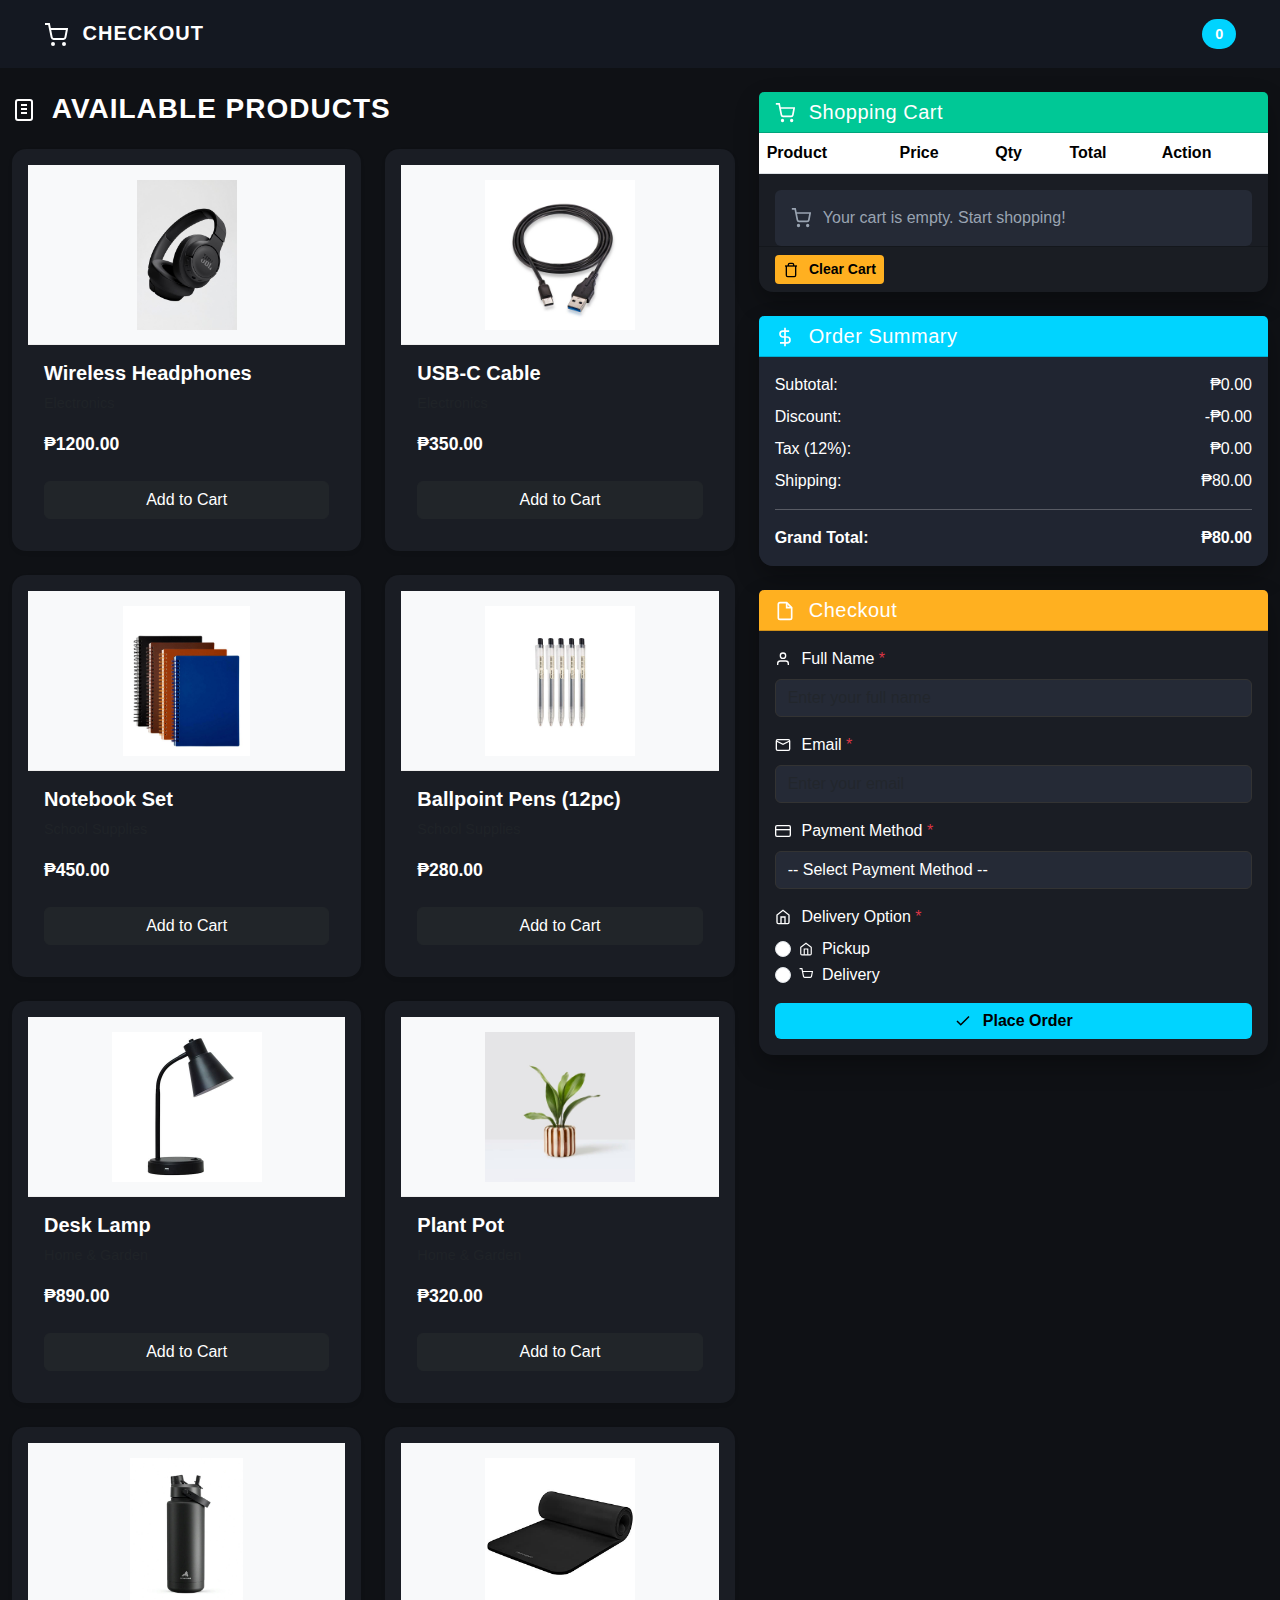
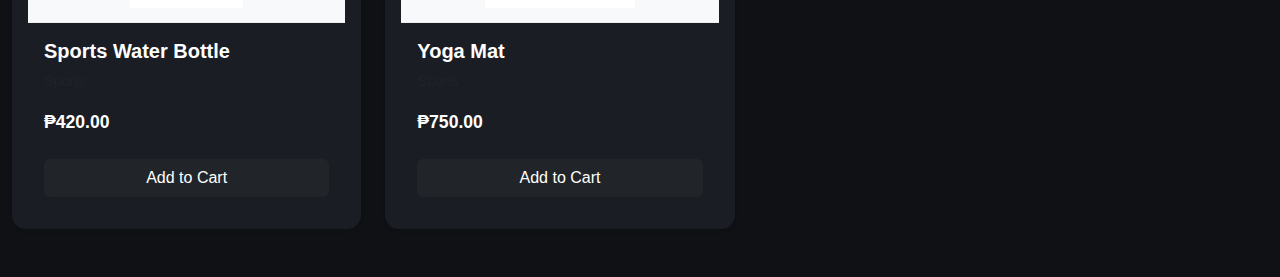
<file: index.html>
<!DOCTYPE html>
<html lang="en">
<head>
    <meta charset="UTF-8">
    <meta name="viewport" content="width=device-width, initial-scale=1.0">
    <title>Mini Checkout System</title>
    <link href="https://cdn.jsdelivr.net/npm/bootstrap@5.3.0/dist/css/bootstrap.min.css" rel="stylesheet">
    <!-- Custom CSS -->
    <link rel="stylesheet" href="style.css">
</head>
<body>
    <!-- Navbar -->
    <nav class="navbar navbar-dark sticky-top">
        <div class="container-fluid">
            <a href="landing.html" class="navbar-brand mb-0 h1">
                <svg width="24" height="24" viewBox="0 0 24 24" fill="none" stroke="currentColor" stroke-width="2" style="display: inline-block; margin-right: 0.5rem;">
                    <circle cx="9" cy="21" r="1"></circle>
                    <circle cx="20" cy="21" r="1"></circle>
                    <path d="M1 1h4l2.68 13.39a2 2 0 0 0 2 1.61h9.72a2 2 0 0 0 2-1.61L23 6H6"></path>
                </svg>
                CHECKOUT
            </a>
            <span class="badge" id="cartBadge">0</span>
        </div>
    </nav>

    <!-- Main Container -->
    <div class="container-fluid mt-4">
        <div class="row">
            <!-- Left Column: Products -->
            <div class="col-lg-7 mb-4">
                <h3 class="mb-4" style="font-weight: 800; letter-spacing: 1px;">
                    <svg width="24" height="24" viewBox="0 0 24 24" fill="none" stroke="currentColor" stroke-width="2" style="display: inline-block; margin-right: 0.5rem; vertical-align: middle;">
                        <path d="M6 2h12a2 2 0 0 1 2 2v16a2 2 0 0 1-2 2H6a2 2 0 0 1-2-2V4a2 2 0 0 1 2-2z"></path>
                        <path d="M9 7h6M9 11h6M9 15h6"></path>
                    </svg>
                    AVAILABLE PRODUCTS
                </h3>
                <div class="row" id="productList">
                    <!-- Products will be rendered here by JavaScript -->
                </div>
            </div>

            <!-- Right Column: Cart & Checkout -->
            <div class="col-lg-5">
                <!-- Cart Section -->
                <div class="card mb-4">
                    <div class="card-header bg-success">
                        <h5 class="mb-0">
                            <svg width="20" height="20" viewBox="0 0 24 24" fill="none" stroke="currentColor" stroke-width="2" style="display: inline-block; margin-right: 0.5rem; vertical-align: middle;">
                                <circle cx="9" cy="21" r="1"></circle>
                                <circle cx="20" cy="21" r="1"></circle>
                                <path d="M1 1h4l2.68 13.39a2 2 0 0 0 2 1.61h9.72a2 2 0 0 0 2-1.61L23 6H6"></path>
                            </svg>
                            Shopping Cart
                        </h5>
                    </div>
                    <div class="card-body p-0">
                        <div class="table-responsive">
                            <table class="table table-hover mb-0">
                                <thead>
                                    <tr>
                                        <th>Product</th>
                                        <th>Price</th>
                                        <th>Qty</th>
                                        <th>Total</th>
                                        <th>Action</th>
                                    </tr>
                                </thead>
                                <tbody id="cartTableBody">
                                    <!-- Cart items will be rendered here by JavaScript -->
                                </tbody>
                            </table>
                        </div>
                        <div id="emptyCartMessage" class="alert alert-info mb-0" style="display: none; margin: 1rem;">
                            <svg width="20" height="20" viewBox="0 0 24 24" fill="none" stroke="currentColor" stroke-width="2" style="display: inline-block; margin-right: 0.5rem; vertical-align: middle;">
                                <circle cx="9" cy="21" r="1"></circle>
                                <circle cx="20" cy="21" r="1"></circle>
                                <path d="M1 1h4l2.68 13.39a2 2 0 0 0 2 1.61h9.72a2 2 0 0 0 2-1.61L23 6H6"></path>
                            </svg>
                            <span>Your cart is empty. Start shopping!</span>
                        </div>
                    </div>
                    <div class="card-footer d-flex gap-2">
                        <button class="btn btn-sm btn-warning" id="clearCartBtn">
                            <svg width="16" height="16" viewBox="0 0 24 24" fill="none" stroke="currentColor" stroke-width="2" style="display: inline-block; margin-right: 0.4rem; vertical-align: middle;">
                                <polyline points="3 6 5 6 21 6"></polyline>
                                <path d="M19 6v14a2 2 0 0 1-2 2H7a2 2 0 0 1-2-2V6m3 0V4a2 2 0 0 1 2-2h4a2 2 0 0 1 2 2v2"></path>
                            </svg>
                            Clear Cart
                        </button>
                    </div>
                </div>

                <!-- Summary Card -->
                <div class="card mb-4">
                    <div class="card-header bg-info">
                        <h5 class="mb-0">
                            <svg width="20" height="20" viewBox="0 0 24 24" fill="none" stroke="currentColor" stroke-width="2" style="display: inline-block; margin-right: 0.5rem; vertical-align: middle;">
                                <path d="M12 1v22M17 5H9.5a3.5 3.5 0 0 0 0 7h5a3.5 3.5 0 0 1 0 7H6"></path>
                            </svg>
                            Order Summary
                        </h5>
                    </div>
                    <div class="card-body" id="summary" style="background-color: var(--bg-hover );">
                        <div class="d-flex justify-content-between mb-2">
                            <span>Subtotal:</span>
                            <span id="subtotal">₱0.00</span>
                        </div>
                        <div class="d-flex justify-content-between mb-2">
                            <span>Discount:</span>
                            <span id="discount">₱0.00</span>
                        </div>
                        <div class="d-flex justify-content-between mb-2">
                            <span>Tax (12%):</span>
                            <span id="tax">₱0.00</span>
                        </div>
                        <div class="d-flex justify-content-between mb-2">
                            <span>Shipping:</span>
                            <span id="shipping">₱0.00</span>
                        </div>
                        <hr>
                        <div class="d-flex justify-content-between">
                            <strong>Grand Total:</strong>
                            <strong id="grandTotal">₱0.00</strong>
                        </div>
                    </div>
                </div>

                <!-- Checkout Form -->
                <div class="card">
                    <div class="card-header bg-warning">
                        <h5 class="mb-0">
                            <svg width="20" height="20" viewBox="0 0 24 24" fill="none" stroke="currentColor" stroke-width="2" style="display: inline-block; margin-right: 0.5rem; vertical-align: middle;">
                                <path d="M14 2H6a2 2 0 0 0-2 2v16a2 2 0 0 0 2 2h12a2 2 0 0 0 2-2V8z"></path>
                                <polyline points="14 2 14 8 20 8"></polyline>
                            </svg>
                            Checkout
                        </h5>
                    </div>
                    <div class="card-body">
                        <form id="checkoutForm" novalidate>
                            <!-- Full Name -->
                            <div class="mb-3">
                                <label for="fullName" class="form-label">
                                    <svg width="16" height="16" viewBox="0 0 24 24" fill="none" stroke="currentColor" stroke-width="2" style="display: inline-block; margin-right: 0.4rem; vertical-align: middle;">
                                        <path d="M20 21v-2a4 4 0 0 0-4-4H8a4 4 0 0 0-4 4v2"></path>
                                        <circle cx="12" cy="7" r="4"></circle>
                                    </svg>
                                    Full Name <span class="text-danger">*</span>
                                </label>
                                <input type="text" class="form-control" id="fullName" placeholder="Enter your full name" required>
                                <div class="invalid-feedback">Full name is required.</div>
                            </div>

                            <!-- Email -->
                            <div class="mb-3">
                                <label for="email" class="form-label">
                                    <svg width="16" height="16" viewBox="0 0 24 24" fill="none" stroke="currentColor" stroke-width="2" style="display: inline-block; margin-right: 0.4rem; vertical-align: middle;">
                                        <rect x="2" y="4" width="20" height="16" rx="2"></rect>
                                        <path d="M22 6l-10 5L2 6"></path>
                                    </svg>
                                    Email <span class="text-danger">*</span>
                                </label>
                                <input type="email" class="form-control" id="email" placeholder="Enter your email" required>
                                <div class="invalid-feedback">Please provide a valid email address.</div>
                            </div>

                            <!-- Payment Method -->
                            <div class="mb-3">
                                <label for="paymentMethod" class="form-label">
                                    <svg width="16" height="16" viewBox="0 0 24 24" fill="none" stroke="currentColor" stroke-width="2" style="display: inline-block; margin-right: 0.4rem; vertical-align: middle;">
                                        <rect x="1" y="4" width="22" height="16" rx="2" ry="2"></rect>
                                        <line x1="1" y1="10" x2="23" y2="10"></line>
                                    </svg>
                                    Payment Method <span class="text-danger">*</span>
                                </label>
                                <select class="form-select" id="paymentMethod" required>
                                    <option value="">-- Select Payment Method --</option>
                                    <option value="Cash">Cash</option>
                                    <option value="GCash">GCash</option>
                                    <option value="Card">Credit Card</option>
                                </select>
                                <div class="invalid-feedback">Payment method is required.</div>
                            </div>

                            <!-- Delivery Option -->
                            <div class="mb-3">
                                <label class="form-label">
                                    <svg width="16" height="16" viewBox="0 0 24 24" fill="none" stroke="currentColor" stroke-width="2" style="display: inline-block; margin-right: 0.4rem; vertical-align: middle;">
                                        <path d="M3 9l9-7 9 7v11a2 2 0 0 1-2 2H5a2 2 0 0 1-2-2z"></path>
                                        <polyline points="9 22 9 12 15 12 15 22"></polyline>
                                    </svg>
                                    Delivery Option <span class="text-danger">*</span>
                                </label>
                                <div class="form-check">
                                    <input class="form-check-input" type="radio" name="deliveryOption" id="pickupOption" value="Pickup" required>
                                    <label class="form-check-label" for="pickupOption">
                                        <svg width="14" height="14" viewBox="0 0 24 24" fill="none" stroke="currentColor" stroke-width="2" style="display: inline-block; margin-right: 0.3rem; vertical-align: middle;">
                                            <path d="M3 9l9-7 9 7v11a2 2 0 0 1-2 2H5a2 2 0 0 1-2-2z"></path>
                                            <polyline points="9 22 9 12 15 12 15 22"></polyline>
                                        </svg>
                                        Pickup
                                    </label>
                                </div>
                                <div class="form-check">
                                    <input class="form-check-input" type="radio" name="deliveryOption" id="deliveryOption" value="Delivery" required>
                                    <label class="form-check-label" for="deliveryOption">
                                        <svg width="14" height="14" viewBox="0 0 24 24" fill="none" stroke="currentColor" stroke-width="2" style="display: inline-block; margin-right: 0.3rem; vertical-align: middle;">
                                            <path d="M1 1h4l2.68 13.39a2 2 0 0 0 2 1.61h9.72a2 2 0 0 0 2-1.61L23 6H6"></path>
                                        </svg>
                                        Delivery
                                    </label>
                                </div>
                            </div>

                            <!-- Address (Conditional) -->
                            <div id="addressContainer" style="display: none;">
                                <div class="mb-3">
                                    <label for="address" class="form-label">
                                        <svg width="16" height="16" viewBox="0 0 24 24" fill="none" stroke="currentColor" stroke-width="2" style="display: inline-block; margin-right: 0.4rem; vertical-align: middle;">
                                            <path d="M21 10c0 7-9 13-9 13s-9-6-9-13a9 9 0 0 1 18 0z"></path>
                                            <circle cx="12" cy="10" r="3"></circle>
                                        </svg>
                                        Delivery Address <span class="text-danger">*</span>
                                    </label>
                                    <textarea class="form-control" id="address" placeholder="Enter your delivery address" rows="3"></textarea>
                                    <div class="invalid-feedback">Delivery address is required.</div>
                                </div>
                            </div>

                            <!-- Submit Button -->
                            <button type="submit" class="btn btn-primary w-100">
                                <svg width="18" height="18" viewBox="0 0 24 24" fill="none" stroke="currentColor" stroke-width="2" style="display: inline-block; margin-right: 0.4rem; vertical-align: middle;">
                                    <polyline points="20 6 9 17 4 12"></polyline>
                                </svg>
                                Place Order
                            </button>
                        </form>
                    </div>
                </div>
            </div>
        </div>
    </div>

    <!-- Receipt Modal -->
    <div class="modal fade" id="receiptModal" tabindex="-1" aria-labelledby="receiptModalLabel" aria-hidden="true">
        <div class="modal-dialog modal-lg">
            <div class="modal-content">
                <div class="modal-header bg-success">
                    <h5 class="modal-title" id="receiptModalLabel">
                        <svg width="20" height="20" viewBox="0 0 24 24" fill="none" stroke="currentColor" stroke-width="2" style="display: inline-block; margin-right: 0.5rem; vertical-align: middle;">
                            <polyline points="20 6 9 17 4 12"></polyline>
                        </svg>
                        Order Confirmation
                    </h5>
                    <button type="button" class="btn-close" data-bs-dismiss="modal" aria-label="Close"></button>
                </div>
                <div class="modal-body" id="receiptContent">
                    <!-- Receipt will be rendered here by JavaScript -->
                </div>
                <div class="modal-footer">
                    <button type="button" class="btn btn-secondary" data-bs-dismiss="modal">Close</button>
                    <button type="button" class="btn btn-primary" id="printReceiptBtn">
                        <svg width="16" height="16" viewBox="0 0 24 24" fill="none" stroke="currentColor" stroke-width="2" style="display: inline-block; margin-right: 0.4rem; vertical-align: middle;">
                            <polyline points="6 9 6 2 18 2 18 9"></polyline>
                            <path d="M6 18H4a2 2 0 0 1-2-2v-5a2 2 0 0 1 2-2h16a2 2 0 0 1 2 2v5a2 2 0 0 1-2 2h-2"></path>
                        </svg>
                        Print Receipt
                    </button>
                </div>
            </div>
        </div>
    </div>

    <script src="https://cdn.jsdelivr.net/npm/bootstrap@5.3.0/dist/js/bootstrap.bundle.min.js"></script>
    <script src="script.js"></script>
</body>
</html>
</file>
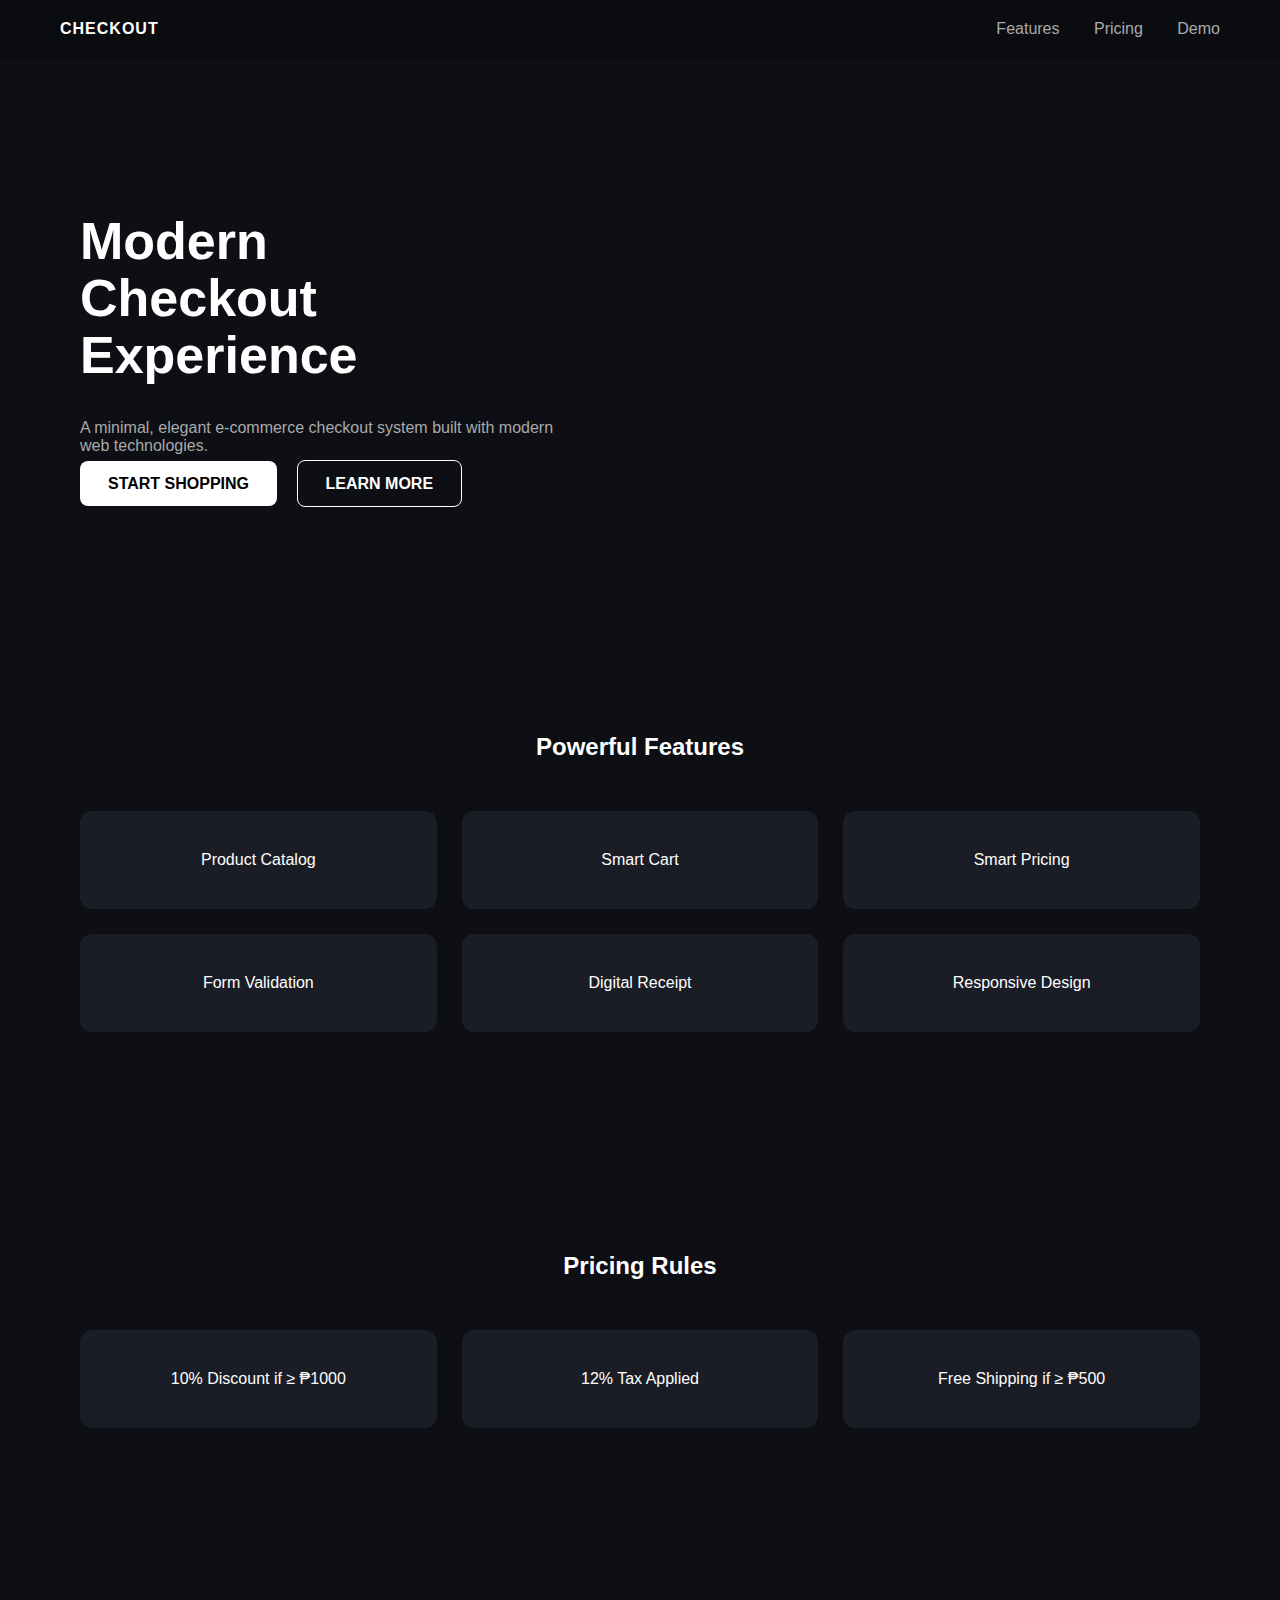
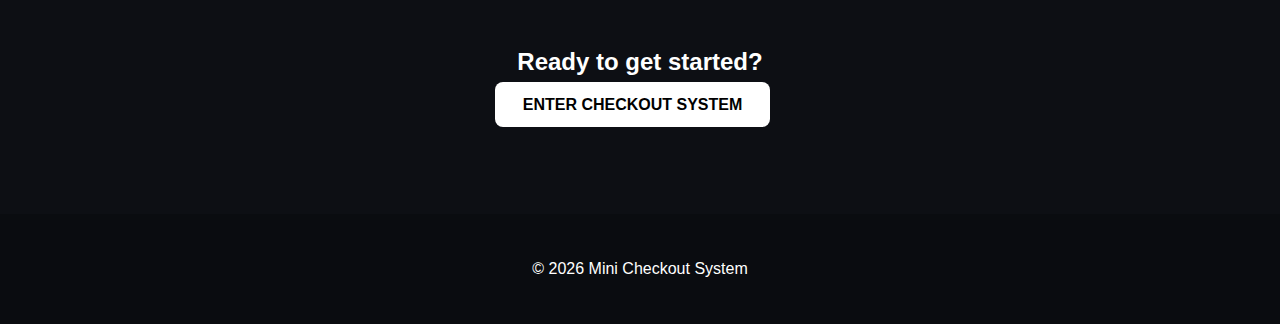
<file: landing.html>
<!DOCTYPE html>
<html lang="en">
<head>
  <meta charset="UTF-8">
  <title>Modern Checkout</title>
  <link rel="stylesheet" href="landing.css">
</head>
<body>

<header class="navbar">
  <div class="logo">CHECKOUT</div>
  <nav>
    <a href="#features">Features</a>
    <a href="#pricing">Pricing</a>
    <a href="index.html">Demo</a>
  </nav>
</header>

<section class="hero">
  <div class="hero-left">
    <h1>Modern<br>Checkout<br>Experience</h1>
    <p>A minimal, elegant e-commerce checkout system built with modern web technologies.</p>
    <div class="hero-buttons">
      <a href="index.html" class="btn primary">START SHOPPING</a>
      <a href="#features" class="btn outline">LEARN MORE</a>
    </div>
  </div>
</section>

<section id="features" class="section">
  <h2>Powerful Features</h2>
  <div class="grid-4">
    <div class="card">Product Catalog</div>
    <div class="card">Smart Cart</div>
    <div class="card">Smart Pricing</div>
    <div class="card">Form Validation</div>
    <div class="card">Digital Receipt</div>
    <div class="card">Responsive Design</div>
  </div>
</section>

<section id="pricing" class="section">
  <h2>Pricing Rules</h2>
  <div class="grid-3">
    <div class="card">10% Discount if ≥ ₱1000</div>
    <div class="card">12% Tax Applied</div>
    <div class="card">Free Shipping if ≥ ₱500</div>
  </div>
</section>

<section class="cta">
  <h2>Ready to get started?</h2>
  <a href="index.html" class="btn primary">ENTER CHECKOUT SYSTEM</a>
</section>

<footer>
  <p>© 2026 Mini Checkout System</p>
</footer>

</body>
</html>
</file>
<file: style.css>
/* ==========================================
   GLOBAL THEME
========================================== */
:root {
    --bg-main: #0f1115;
    --bg-card: #1a1d24;
    --bg-hover: #202531;
    --accent: #00d4ff;
    --success: #00c896;
    --warning: #ffb020;
    --danger: #ff4d4f;
    --text-light: #ffffff;
    --text-muted: #9aa4b2;
}

body {
    background: var(--bg-main);
    color: var(--text-light);
    font-family: 'Segoe UI', sans-serif;
}

/* ==========================================
   NAVBAR
========================================== */
.navbar {
    background: #141821;
    padding: 1rem 2rem;
}

.navbar-brand {
    font-weight: 800;
    letter-spacing: 1px;
}

.badge {
    background: var(--accent);
    font-size: 0.9rem;
    padding: 0.5rem 0.8rem;
    border-radius: 50px;
}

/* ==========================================
   CARDS
========================================== */
.card {
    background: var(--bg-card);
    border: none;
    border-radius: 14px;
    box-shadow: 0 10px 25px rgba(0, 0, 0, 0.3);
    color: var(--text-light);
}

.card-header {
    font-weight: 600;
    letter-spacing: 0.5px;
}

.bg-success { background: var(--success) !important; }
.bg-info { background: var(--accent) !important; }
.bg-warning { background: var(--warning) !important; }

/* ==========================================
   PRODUCT CARD
========================================== */
.product-card {
    transition: 0.3s ease;
    padding: 1rem;
}

.product-card:hover {
    transform: translateY(-5px);
    background: var(--bg-hover);
}

.product-image {
    height: 110px;
    display: flex;
    align-items: center;
    justify-content: center;
    background: #252a36;
    border-radius: 10px;
    margin-bottom: 1rem;
}

.product-name {
    font-weight: 700;
}

.product-category {
    color: var(--text-muted);
    font-size: 0.9rem;
}

.product-price {
    font-size: 1.1rem;
    font-weight: bold;
}

.add-to-cart-btn {
    width: 100%;
    padding: 0.6rem;
    border-radius: 8px;
    border: none;
    background: var(--accent);
    color: black;
    font-weight: 600;
    transition: 0.2s ease;
}

.add-to-cart-btn:hover {
    opacity: 0.85;
}

/* ==========================================
   TABLE
========================================== */
.table {
    color: var(--text-light);
}

.table thead {
    background: #202531;
}

.table tbody tr:hover {
    background: var(--bg-hover);
}

.qty-controls {
    display: flex;
    align-items: center;
    gap: 5px;
}

.qty-btn {
    background: var(--accent);
    border: none;
    padding: 3px 8px;
    color: black;
    border-radius: 6px;
}

.qty-input {
    width: 55px;
    text-align: center;
    border-radius: 6px;
    border: 1px solid #333;
    background: #252a36;
    color: white;
}

.remove-btn {
    background: var(--danger);
    border: none;
    padding: 5px 10px;
    border-radius: 6px;
    color: white;
}

/* ==========================================
   SUMMARY SECTION
========================================== */
#summary {
    border-radius: 0 0 14px 14px;
}

/* ==========================================
   FORM
========================================== */
.form-control,
.form-select,
textarea {
    background: #252a36;
    border: 1px solid #333;
    color: white;
}

.form-control:focus,
.form-select:focus,
textarea:focus {
    border-color: var(--accent);
    box-shadow: none;
    background: #2c3240;
    color: white;
}

.form-label {
    font-weight: 500;
}

.btn-primary {
    background: var(--accent);
    border: none;
    font-weight: 600;
    color: black;
}

.btn-primary:hover {
    opacity: 0.85;
}

.btn-warning {
    background: var(--warning);
    border: none;
    font-weight: 600;
    color: black;
}

/* ==========================================
   MODAL
========================================== */
.modal-content {
    background: #1a1d24;
    color: white;
    border-radius: 12px;
}

.modal-header {
    border-bottom: 1px solid #333;
}

.modal-footer {
    border-top: 1px solid #333;
}

.btn-close {
    filter: invert(1);
}

/* ==========================================
   ALERT
========================================== */
.alert-info {
    background: #252a36;
    border: none;
    color: var(--text-muted);
}
</file>
<file: landing.css>
body {
  margin: 0;
  font-family: 'Segoe UI', sans-serif;
  background: #0d0f14;
  color: white;
}

.navbar {
  display: flex;
  justify-content: space-between;
  padding: 20px 60px;
  background: #0a0c10;
}

.logo {
  font-weight: bold;
  letter-spacing: 1px;
}

nav a {
  color: #aaa;
  margin-left: 30px;
  text-decoration: none;
}

nav a:hover {
  color: white;
}

.hero {
  padding: 120px 80px;
}

.hero h1 {
  font-size: 52px;
  line-height: 1.1;
}

.hero p {
  max-width: 500px;
  margin: 20px 0;
  color: #aaa;
}

.btn {
  padding: 14px 28px;
  text-decoration: none;
  border-radius: 8px;
  margin-right: 15px;
  font-weight: 600;
}

.primary {
  background: white;
  color: black;
}

.outline {
  border: 1px solid white;
  color: white;
}

.section {
  padding: 100px 80px;
  text-align: center;
}

.grid-4 {
  display: grid;
  grid-template-columns: repeat(3, 1fr);
  gap: 25px;
  margin-top: 50px;
}

.grid-3 {
  display: grid;
  grid-template-columns: repeat(3, 1fr);
  gap: 25px;
  margin-top: 50px;
}

.card {
  background: #1a1d25;
  padding: 40px;
  border-radius: 12px;
}

.cta {
  padding: 100px;
  text-align: center;
}

footer {
  text-align: center;
  padding: 30px;
  background: #0a0c10;
}
</file>
